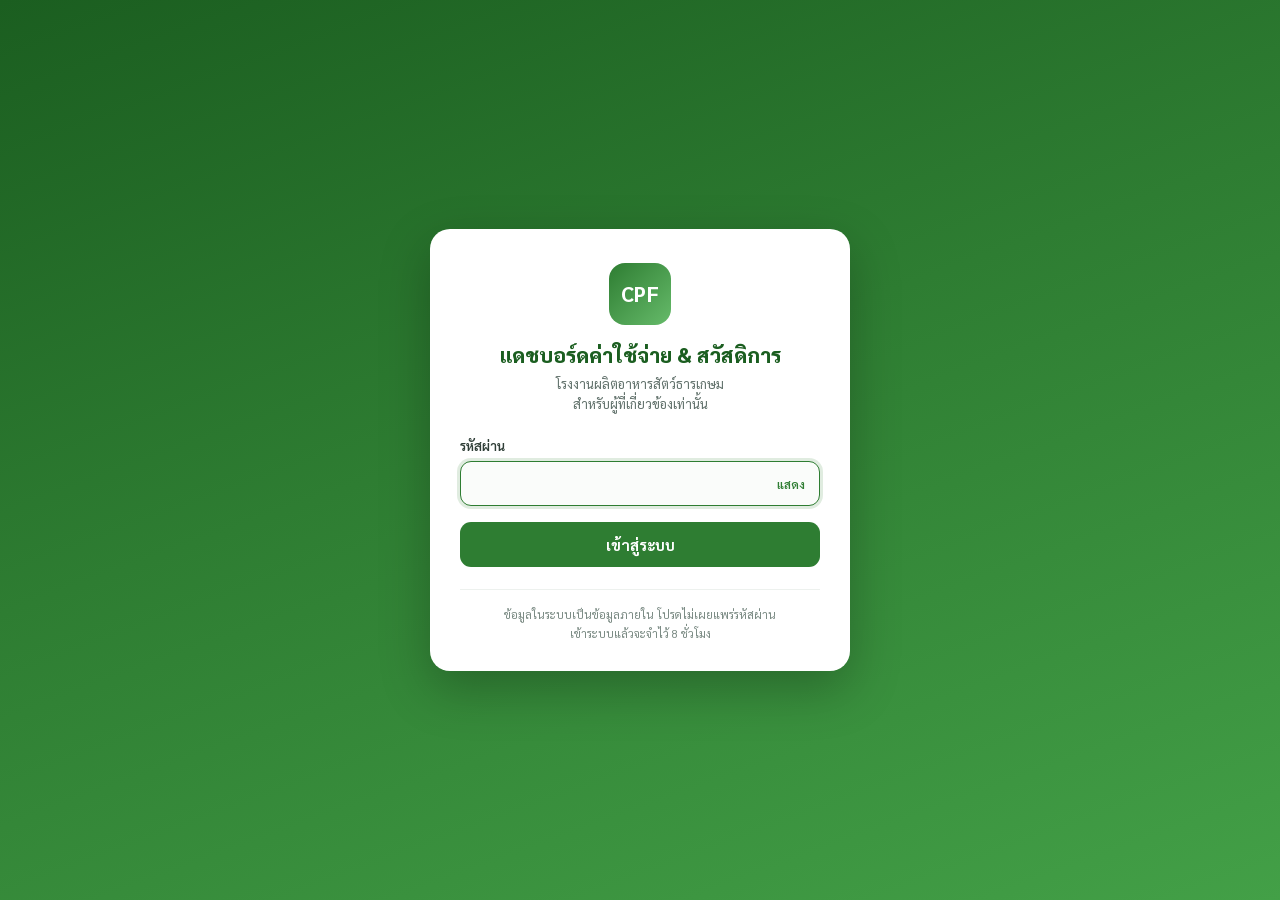
<file: index.html>
<!DOCTYPE html>
<html lang="th">
<head>
  <meta charset="UTF-8" />
  <meta name="viewport" content="width=device-width, initial-scale=1.0" />
  <!-- ประตูรหัสผ่าน — ต้องอยู่บนสุดก่อนเนื้อหา/CSS เพื่อให้เด้งออกก่อนหน้าจะวาด (ไม่เห็นข้อมูลแวบ ๆ) -->
  <script src="assets/auth.js"></script>
  <script>Auth.require('');</script>
  <title>CPF ธารเกษม — Dashboard ค่าใช้จ่าย & สวัสดิการ</title>
  <meta name="description" content="แดชบอร์ดสรุปค่าใช้จ่าย OE และสวัสดิการพนักงาน โรงงานผลิตอาหารสัตว์ธารเกษม (CPF)" />
  <link rel="preconnect" href="https://fonts.googleapis.com" />
  <link rel="preconnect" href="https://fonts.gstatic.com" crossorigin />
  <link href="https://fonts.googleapis.com/css2?family=Sarabun:wght@300;400;500;600;700;800&display=swap" rel="stylesheet" />
  <link rel="manifest" href="manifest.webmanifest" />
  <meta name="theme-color" content="#2E7D32" />
  <link rel="apple-touch-icon" href="assets/icon.svg" />
  <style>
    * { box-sizing: border-box; margin: 0; padding: 0; }
    body {
      font-family: 'Sarabun', system-ui, sans-serif;
      background: #F4F6F3; color: #16221C;
      min-height: 100vh; -webkit-font-smoothing: antialiased;
      display: flex; flex-direction: column; align-items: center;
      padding: 40px 20px 56px;
    }
    .wrap { width: 100%; max-width: 1000px; }

    /* ---- brand bar ---- */
    .brand { display: flex; align-items: center; gap: 11px; margin-bottom: 26px; }
    .brand .logo {
      width: 40px; height: 40px; border-radius: 10px; background: #00833E; color: #fff;
      display: grid; place-items: center; font-weight: 800; font-size: 15px; letter-spacing: .5px;
    }
    .brand .name { font-size: 15px; font-weight: 600; line-height: 1.15; }
    .brand .name small { display: block; font-size: 11px; font-weight: 400; color: #8A938C; }

    /* ---- hero ---- */
    .hero {
      position: relative; overflow: hidden; border-radius: 18px; color: #fff;
      background: linear-gradient(135deg, #00833E 0%, #00622E 100%);
      padding: 42px 44px; margin-bottom: 26px;
    }
    .hero .blob { position: absolute; border-radius: 50%; }
    .hero .blob.b1 { right: -40px; top: -40px; width: 220px; height: 220px; background: rgba(255,255,255,.06); }
    .hero .blob.b2 { right: 90px; bottom: -70px; width: 180px; height: 180px; background: rgba(255,255,255,.05); }
    .hero .inner { position: relative; }
    .hero .eyebrow { font-size: 12.5px; letter-spacing: 1px; text-transform: uppercase; opacity: .8; font-weight: 500; }
    .hero h1 { margin: 10px 0 0; font-size: 32px; font-weight: 600; letter-spacing: -.4px; max-width: 620px; line-height: 1.25; }
    .hero p { margin: 12px 0 0; font-size: 15px; opacity: .85; max-width: 560px; line-height: 1.6; }

    /* ---- cards ---- */
    .cards { display: grid; grid-template-columns: 1fr 1fr; gap: 20px; }
    .card {
      text-align: left; text-decoration: none; color: inherit; cursor: pointer;
      background: #fff; border: 1px solid #E6E9E5; border-radius: 16px; padding: 28px;
      display: flex; flex-direction: column; gap: 18px;
      box-shadow: 0 1px 2px rgba(16,40,28,.04);
      transition: transform .15s ease, box-shadow .15s ease, border-color .15s ease;
    }
    .card:hover { transform: translateY(-3px); box-shadow: 0 12px 30px rgba(16,40,28,.10); border-color: #CFE0D5; }
    .card .row { display: flex; align-items: center; justify-content: space-between; }
    .card .tag {
      display: inline-flex; align-items: center; gap: 8px;
      font-size: 12px; font-weight: 600; padding: 5px 11px; border-radius: 20px;
      margin-bottom: 10px;
    }
    .card.oe .tag { color: #00622E; background: #E7F2EB; }
    .card.welfare .tag { color: #7A5C12; background: #F6EFD9; }
    .card .arrow { color: #00833E; font-size: 20px; line-height: 1; transition: transform .15s ease; }
    .card:hover .arrow { transform: translateX(4px); }
    .card .title { font-size: 20px; font-weight: 600; letter-spacing: -.2px; margin-bottom: 7px; }
    .card .desc { font-size: 13.5px; color: #6B7670; line-height: 1.6; }
    .card .stats { display: flex; gap: 26px; padding-top: 16px; border-top: 1px solid #EEF1ED; }
    .card .stats .v { font-size: 21px; font-weight: 700; color: #16221C; letter-spacing: -.3px; }
    .card .stats .l { font-size: 11.5px; color: #8A938C; margin-top: 2px; }
    /* ไอคอนหัวการ์ด (inline SVG รับสีจาก currentColor) */
    .card .ico-badge { width: 46px; height: 46px; border-radius: 13px; display: grid; place-items: center; flex: none; }
    .card .ico-badge svg { width: 24px; height: 24px; }
    .card.oe .ico-badge { color: #00833E; background: #E7F2EB; }
    .card.welfare .ico-badge { color: #9A7B1F; background: #F6EFD9; }

    /* ---- footer note ---- */
    .note {
      margin-top: 26px; font-size: 13px; color: #6B7670; line-height: 1.65;
      background: #fff; border: 1px solid #E6E9E5; border-radius: 12px; padding: 16px 18px;
      display: flex; gap: 10px; align-items: flex-start;
    }
    .note .dot { width: 8px; height: 8px; border-radius: 50%; background: #C79A3A; flex: none; margin-top: 6px; }
    .note code { background: #E9EDE8; padding: 1px 6px; border-radius: 5px; font-family: ui-monospace, monospace; font-size: 12px; }

    @media (max-width: 680px) {
      body { padding: 28px 16px 40px; }
      .hero { padding: 32px 26px; }
      .hero h1 { font-size: 25px; }
      .cards { grid-template-columns: 1fr; }
    }

    /* โฟกัสด้วยคีย์บอร์ดให้เห็นชัด (a11y) */
    .card:focus-visible { outline: 3px solid #FFB300; outline-offset: 3px; }
    /* เคารพการตั้งค่าผู้ใช้ที่ลดการเคลื่อนไหว */
    @media (prefers-reduced-motion: reduce) {
      *, *::before, *::after {
        animation-duration: .001ms !important;
        transition-duration: .001ms !important;
      }
      .card:hover { transform: none; }
      .card:hover .arrow { transform: none; }
    }
  </style>
</head>
<body>
  <div class="wrap">
    <div class="brand">
      <div class="logo">CPF</div>
      <div class="name">ธารเกษม<small>โรงงานผลิตอาหารสัตว์</small></div>
    </div>

    <section class="hero">
      <span class="blob b1"></span>
      <span class="blob b2"></span>
      <div class="inner">
        <div class="eyebrow">Dashboard ปีงบประมาณ พ.ศ. 2569</div>
        <h1>สรุปค่าใช้จ่าย &amp; สวัสดิการพนักงาน</h1>
        <p>เลือกแดชบอร์ดที่ต้องการดู — รองรับการดึงข้อมูลสดจาก Google Sheets และส่งออกเป็น PowerPoint สำหรับการประชุม</p>
      </div>
    </section>

    <div class="cards">
      <a class="card oe" href="./oe/">
        <div class="row">
          <span class="ico-badge" aria-hidden="true"><svg viewBox="0 0 24 24" fill="none" stroke="currentColor" stroke-width="2" stroke-linecap="round" stroke-linejoin="round"><circle cx="8" cy="8" r="6"/><path d="M18.09 10.37A6 6 0 1 1 10.34 18"/><path d="M7 6h1v4"/><path d="m16.71 13.88.7.71-2.82 2.82"/></svg></span>
          <span class="arrow">→</span>
        </div>
        <div>
          <span class="tag">Operating Expense</span>
          <div class="title">Dashboard OE ค่าใช้จ่าย</div>
          <p class="desc">ค่าใช้จ่ายบริการสำนักงาน แยกหมวดคงที่ / แปรผัน พร้อมเงินยืมทดรอง รายเดือน Top 5 และ Insights</p>
        </div>
        <!-- ตัวเลขอิงข้อมูล demo ใน assets/data.js (ม.ค.–ก.ค. 2569) — อัปเดตด้วยเมื่อเปลี่ยนชุด demo -->
        <div class="stats">
          <div><div class="v">25</div><div class="l">หมวดหมู่</div></div>
          <div><div class="v">2569</div><div class="l">ปีงบประมาณ (พ.ศ.)</div></div>
        </div>
      </a>

      <a class="card welfare" href="./welfare/">
        <div class="row">
          <span class="ico-badge" aria-hidden="true"><svg viewBox="0 0 24 24" fill="none" stroke="currentColor" stroke-width="2" stroke-linecap="round" stroke-linejoin="round"><path d="M16 21v-2a4 4 0 0 0-4-4H6a4 4 0 0 0-4 4v2"/><circle cx="9" cy="7" r="4"/><path d="M22 21v-2a4 4 0 0 0-3-3.87"/><path d="M16 3.13a4 4 0 0 1 0 7.75"/></svg></span>
          <span class="arrow">→</span>
        </div>
        <div>
          <span class="tag">Employee Welfare</span>
          <div class="title">Dashboard สวัสดิการ</div>
          <p class="desc">สวัสดิการพนักงาน 22 คน — ค่ารักษาพยาบาล เบี้ยเลี้ยง ค่าน้ำมัน ค่าที่พัก และ OT พร้อมตารางรายคน × เดือน</p>
        </div>
        <div class="stats">
          <div><div class="v">22</div><div class="l">พนักงาน</div></div>
          <div><div class="v">5</div><div class="l">ประเภทสวัสดิการ</div></div>
        </div>
      </a>
    </div>

    <div style="text-align:center;margin-top:22px;display:flex;gap:6px;justify-content:center;align-items:center;flex-wrap:wrap">
      <a href="./handover.html" style="font-family:inherit;font-size:13px;font-weight:600;color:#2E7D32;text-decoration:none;padding:8px 14px;border-radius:9px">
        คู่มือใช้งาน &amp; ส่งมอบงาน
      </a>
      <span style="color:#C8D3CC">|</span>
      <button type="button" id="btn-logout" style="font-family:inherit;font-size:13px;font-weight:600;color:#2E7D32;background:none;border:0;cursor:pointer;padding:8px 14px;border-radius:9px">
        ออกจากระบบ
      </button>
    </div>

    <div class="note">
      <span class="dot"></span>
      <div>
        ครั้งแรกจะแสดง <strong>ข้อมูลตัวอย่าง (Demo)</strong> ทันที — เชื่อมข้อมูลจริงได้โดยกดปุ่ม
        <code>เชื่อม Google Sheets</code> ในแต่ละแดชบอร์ด แล้ววางลิงก์ชีตที่แชร์เป็น “ทุกคนที่มีลิงก์”
      </div>
    </div>
  </div>
  <script>
    (function () {
      var b = document.getElementById('btn-logout');
      if (b && window.Auth) b.addEventListener('click', function () { Auth.logout(''); });
      else if (b) b.style.display = 'none';
    })();
  </script>
  <script>if ('serviceWorker' in navigator) { addEventListener('load', function () { navigator.serviceWorker.register('sw.js').catch(function () {}); }); }</script>
</body>
</html>
</file>
